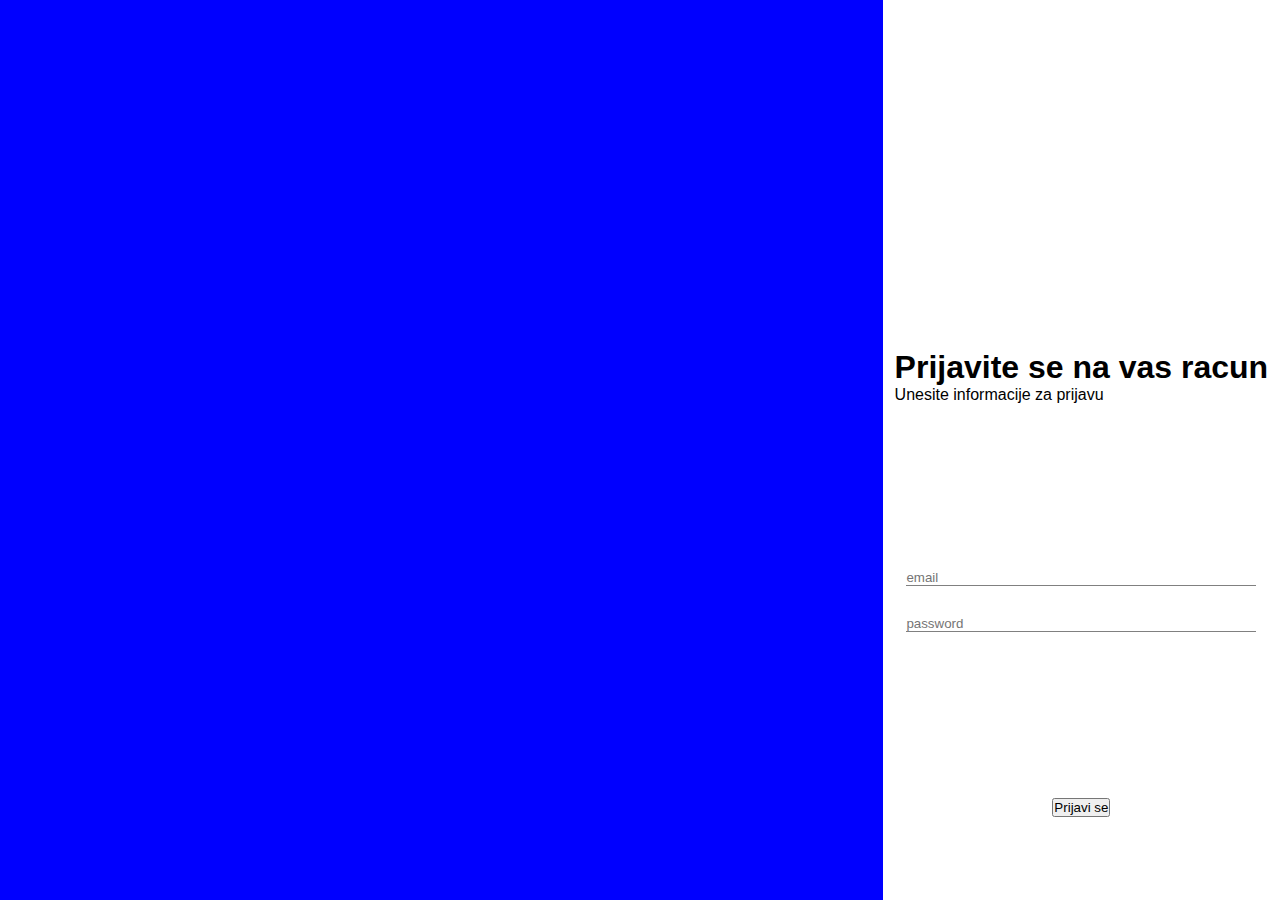
<file: htmls/game.html>
<!DOCTYPE html>
<html lang="en">
<head>
    <meta charset="UTF-8">
    <meta name="viewport" content="width=device-width, initial-scale=1.0">
    <link rel="stylesheet" href="../css/game.css">
    <title>Document</title>
</head>
<body>
    <h1>Quiz <span>BiH</span></h1>
    <div class="header">
        <div class="bodovi">
            <img src="../slike/trophy.svg" alt="Bodovi"> Bodovi: 0
        </div>
        <div class="najbolji-rezultat">
            <img src="../slike/ri_medal-line.svg" alt="Najbolji rezultat"> Najbolji rezultat: 200
        </div>
        <div class="streak">
            <img src="../slike/material-symbols_star-outline-rounded.svg" alt="Streak"> Streak: 2
        </div>
        <div class="timer">
            <img src="../slike/tabler_clock.svg" alt="Timer"> 30 s
        </div>
    </div>
    <div class="container">
      <div class="question-box">
        <span>Pitanje 1 od 20</span>
        <a href="../htmls/quiz-end.html" class="button">Završi kviz</a>
      </div>
      <p class="text-content">
      </p>
      <div class="linija"></div>
      <div class="options">
        <button class="option-btn"><span>A</span> </button>
        <button class="option-btn"><span>B</span> </button>
        <button class="option-btn"><span>C</span> </button>
        <button class="option-btn"><span>D</span> </button>
      </div>
    </div>
    <script src="../js/questions.js"> </script>
</body>
</html>
</file>
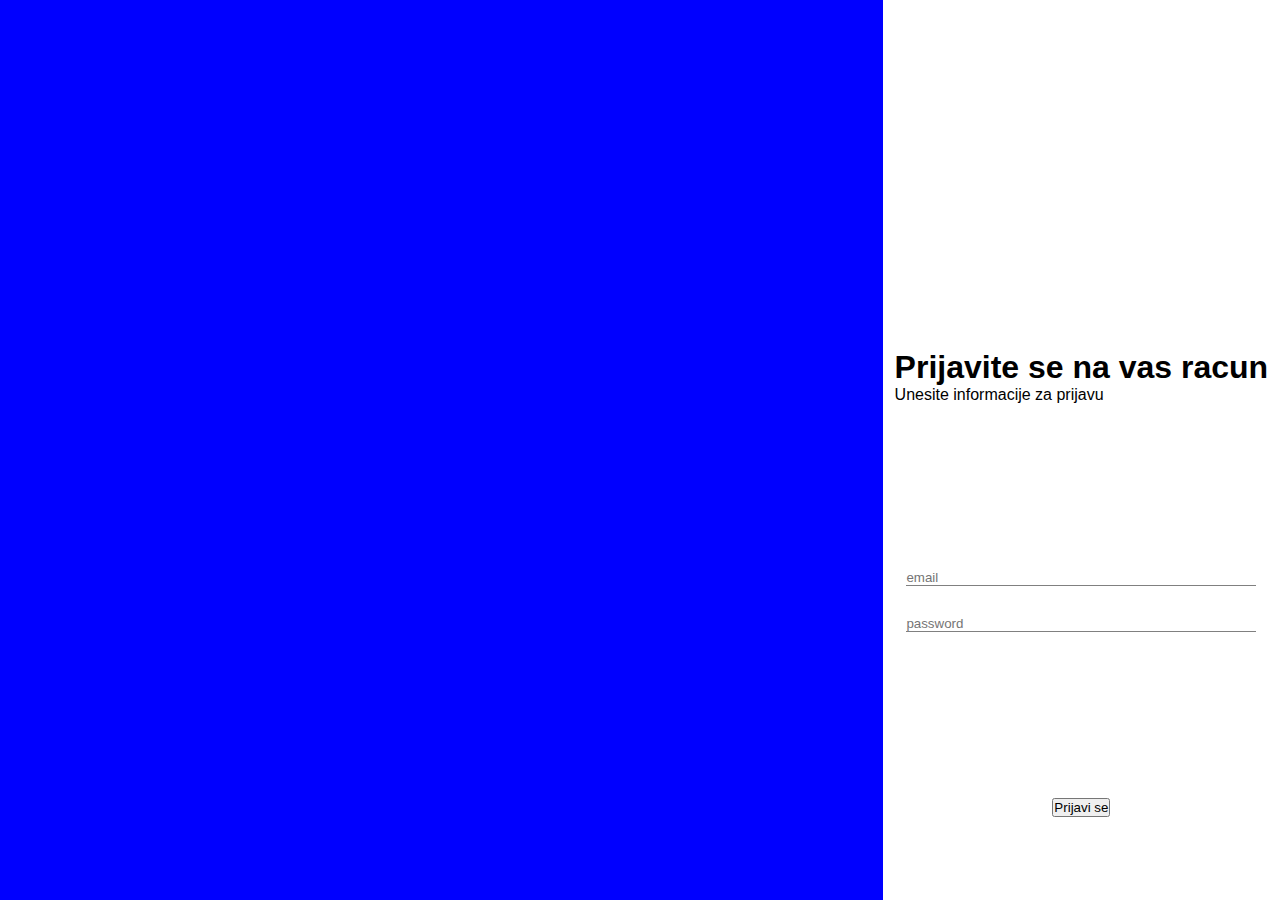
<file: htmls/login.html>
<!DOCTYPE html>
<html lang="en">
<head>
    <meta charset="UTF-8">
    <meta name="viewport" content="width=device-width, initial-scale=1.0">
    <title>Log in</title>
    <link rel="stylesheet" href="../css/login.css">
</head>
<body>
    <section id="login-section">
        <div class="login-container">
            <div class="login-img"></div>
            <div class="login-form">
                <div class="logo"></div>
                <div>
                    <h1 class="login-heading">Prijavite se na vas racun</h1>
                <p class="paragraph">Unesite informacije za prijavu</p>
                </div>
                <form action="">
                    <input type="email" placeholder="email">
                    <input type="password" placeholder="password">
                </form>
                <button class="login-button">Prijavi se</button>
            </div>
        </div>
    </section>
</body>
</html>
</file>
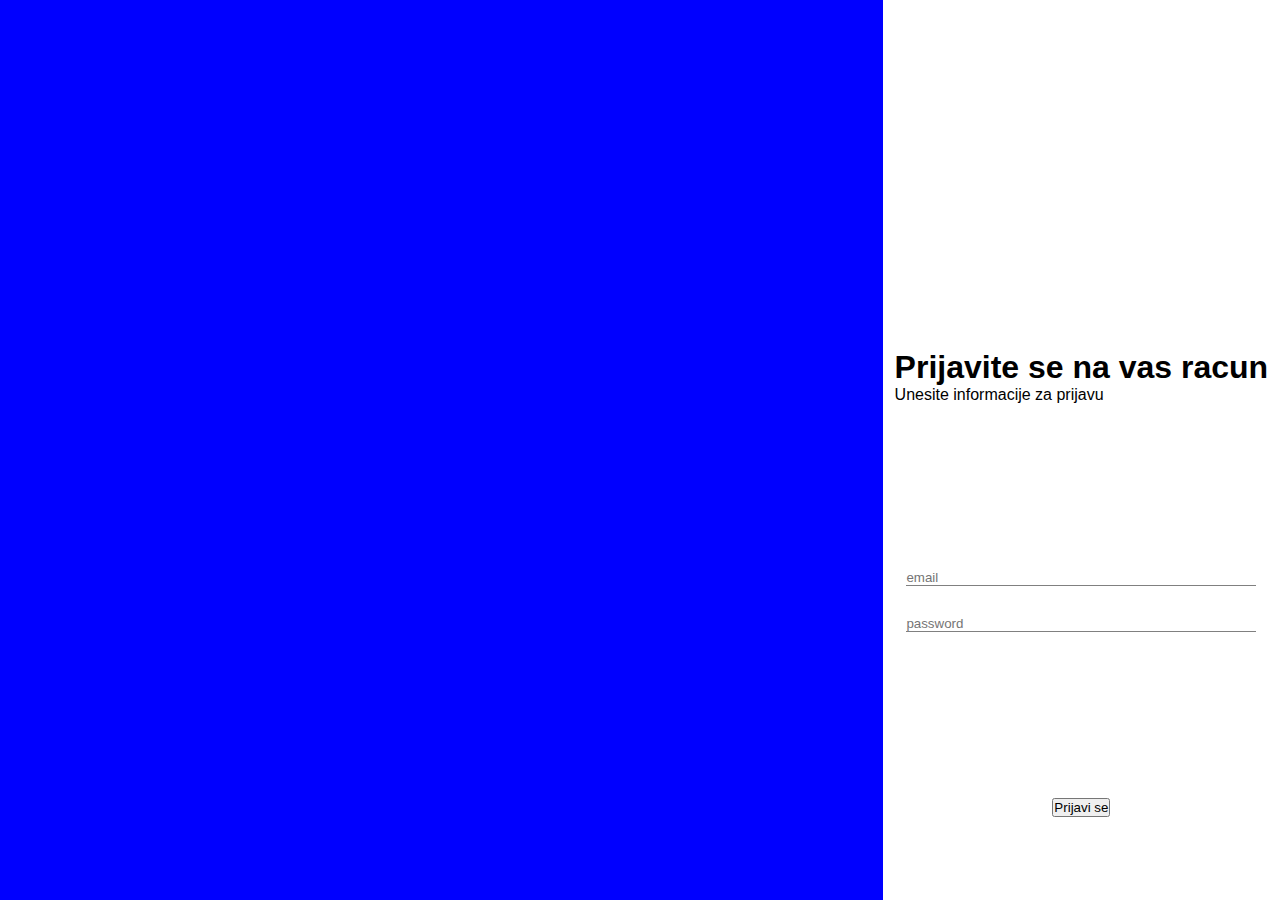
<file: htmls/quiz-end.html>
<!DOCTYPE html>
<html lang="bs">
<head>
  <meta charset="UTF-8">
  <meta name="viewport" content="width=device-width, initial-scale=1.0">
  <title>Završni kviz - Quiz BiH</title>
  <link rel="stylesheet" href="../css/quiz-end.css">
  <link href="https://fonts.googleapis.com/css2?family=Inter:wght@400;600;700&display=swap" rel="stylesheet">
</head>
<body>
  <div class="overlay">
    <div class="result-box">
      <div class="logo">Quiz <span>BiH</span></div>
      <h2>Čestitamo na završenom kvizu !!</h2>
      <p>U prilogu pogledajte svoju statistiku :</p>

      <div class="stats">
        <div class="points">Osvojili ste: <strong id="player-points">0 bodova</strong> 🧠</div>
        <div class="place">Leaderboard: <strong id="player-place">#N/A</strong> 🥇</div>
      </div>

      <div class="actions">
        <button class="close-btn" onclick="window.location.href='../index.html'">Zatvori</button>
        <button class="leaderboard-btn" onclick="window.location.href='../index.html#leaderboard'">Leaderboard</button>
      </div>
    </div>
  </div>
  <script src="../js/showScore.js"></script>
</body>
</html>
</file>
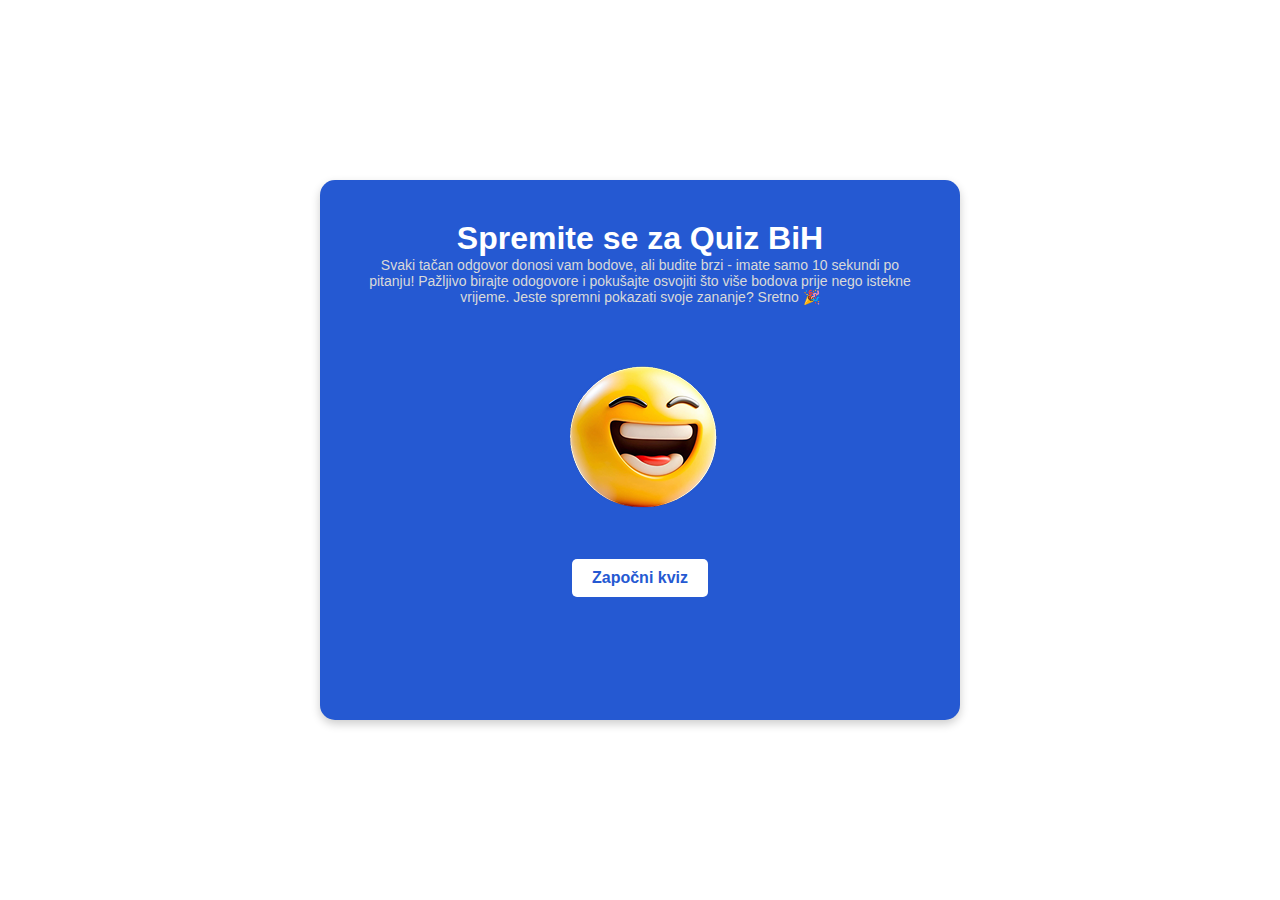
<file: htmls/quiz-start.html>
<!DOCTYPE html>
<html lang="en">
  <head>
    <meta charset="UTF-8" />
    <meta name="viewport" content="width=device-width, initial-scale=1.0" />
    <link rel="stylesheet" href="../css/quiz-start.css" />
    <title>Document</title>
  </head>
  <body>
    <div class="container">
      <h1>Spremite se za Quiz BiH</h1>
      <p>
        Svaki tačan odgovor donosi vam bodove, ali budite brzi - imate samo 10
        sekundi po pitanju! Pažljivo birajte odogovore i pokušajte osvojiti što
        više bodova prije nego istekne vrijeme. Jeste spremni pokazati svoje
        zananje? Sretno 🎉
      </p>
      <div class="image-content">
        <img src="../slike/popup1.png" alt="" />
      </div>
      <a href="../htmls/game.html" class="btn">Započni kviz</a>
    </div>
  </body>
</html>
</file>
<file: css/game.css>
*{
  margin: 0;
  padding: 0;
  box-sizing: border-box;
  font-family: 'Steradian TRIAL', sans-serif;
}
body {
    margin: 0;
    font-family: 'Steradian TRIAL', Arial, sans-serif;
    text-align: center;
    background-color: #f8f9fa;
  }
  
  h1 {
    font-size: 32px;
    color: #000;
    margin-top: 20px;
  }
  
  h1 span {
    color: #2559d2;
  }
  
  .header {
    display: flex;
    justify-content: center;
    gap: 15px;
    padding: 10px;
    border-radius: 8px;
    margin-bottom: 15px;
  }
  
  .header div {
      display: flex;
      align-items: center; 
      gap: 8px; 
      padding: 10px 15px;
      border-radius: 5px;
      font-weight: bold;
  }
  
  .header img {
      width: 20px; 
      height: 20px;
  }
  
  .bodovi{
      background-color: #f8f9fa;
      color: #2559d2;
  }
  
  .najbolji-rezultat{
      background-color: #f8f9fa;
      color: #FBBC05;
  }
  
  .streak{
      background-color: #f8f9fa;
      color: #EA4335;
  }
  
  .timer{
      background-color: #f8f9fa;
      color: #9747FF;
  }
  
  .container {
    width: 50%;
    margin: 0 auto;
    background: white;
    padding: 0;
    border-radius: 10px;
    box-shadow: 0px 4px 10px rgba(0, 0, 0, 0.1);
    border: 2px solid #2559d2;
    overflow: hidden;
  }
  
  .question-box {
    background-color: #2559d2;
    color: white;
    padding: 15px;
    font-size: 18px;
    display: flex;
    justify-content: center;
    align-items: center;
    width: 100%;
    height: 50px;
    position: relative;
  }
  
  .question-box span {
    text-align: center;
    color: #d9d9d9;
  }
  
  
  .button{
      background-color: white;
      color: #2559d2;
      border: none;
      padding: 5px 10px;
      border-radius: 5px;
      cursor: pointer;
      position: absolute;
      right: 50px;
      text-decoration: none;
  }
  
  .text-content {
    font-size: 16px;
    padding: 15px;
  }
  
  .linija {
    width: 35%;
    height: 2px;
    background: linear-gradient(to right, #2559d2 70%, #d9d9d9 30%);
    margin: 10px auto;
  }
  
  .options {
    display: flex;
    flex-direction: column;
    gap: 10px;
    margin-top: 25px;
    margin-bottom: 30px;
    padding: 20px;
  }
  
  .option-btn {
    width: 100%;
    padding: 10px;
    font-size: 18px;
    border: 1px solid #d9d9d9;
    border-radius: 5px;
    background-color: white;
    color: black;
    cursor: pointer;
    display: flex;
    align-items: center;
    gap: 10px;
  }
  
  .option-btn span {
    background-color: #f8f9fa;
    padding: 5px 10px;
    border-radius: 50%;
    font-weight: bold;
  }
  
  .option-btn:hover {
    background-color: #f1f1f1;
  }
  a {
    color: inherit;
    text-decoration: none; 
  }
  a:visited {
    color: inherit;
  }
  button{
    height: 40px;
    width: auto;
  }
</file>
<file: css/login.css>
*{
    margin: 0;
    padding: 0;
    box-sizing: border-box;
    font-family: 'Steradian TRIAL', sans-serif;
}

.login-container {
    display: flex;
    width: 100vw;
    height: 100vh;
    overflow: hidden;
}
.login-img{
    height: 100vh;
    width: 100vw;
    background-color: blue;

}
.login-form{
    width: 45vw;
    display: flex;
    flex-direction: column;
    align-items: center;
    justify-content: space-around;
}
form {
    display: flex;
    flex-direction:column;
    gap: 30px;
}
input {
    border: 0px;
    border-bottom: 1px solid gray;
    width: 350px;
}
.logo{
    height: 100px;
    width: auto;
    background-size: contain;
    background-image: url('../images/logo.png');
    background-repeat: no-repeat;
}
</file>
<file: css/quiz-end.css>
.overlay {
  position: fixed;
  top: 0;
  left: 0;
  width: 100vw;
  height: 100vh;
  background: rgba(0, 0, 0, 0.35);
  display: flex;
  justify-content: center;
  align-items: center;
  z-index: 1000;
  backdrop-filter: blur(5px);
}

.result-box {
  background: #fff;
  border-radius: 16px;
  padding: 36px 42px;
  max-width: 380px;
  width: 90%;
  text-align: center;
  font-family: 'Segoe UI', sans-serif;
  box-shadow: 0 4px 20px rgba(0, 0, 0, 0.1);
}

.result-box .logo {
  font-weight: 600;
  font-size: 15px;
  color: #111;
  margin-bottom: 8px;
}

.result-box .logo span {
  color: #2962ff;
}

.result-box h2 {
  font-size: 18px;
  font-weight: 700;
  color: #111;
  margin-bottom: 10px;
}

.result-box p {
  font-size: 12px;
  color: #666;
  margin-bottom: 22px;
}

.result-box .stats {
  text-align: left;
  font-size: 13px;
  color: #333;
  margin-bottom: 26px;
  line-height: 1.6;
}

.result-box .stats strong {
  font-weight: 700;
  color: #111;
}

.result-box .actions {
  display: flex;
  justify-content: space-between;
  gap: 10px;
}

.result-box .close-btn,
.result-box .leaderboard-btn {
  flex: 1;
  padding: 10px 0;
  font-size: 13px;
  border-radius: 6px;
  cursor: pointer;
  border: 1px solid #e0e0e0;
  background: white;
  color: #333;
  transition: 0.2s ease;
}

.result-box .leaderboard-btn {
  background: #2962ff;
  color: white;
  border: none;
}

.result-box .close-btn:hover {
  background: #f2f2f2;
}

.result-box .leaderboard-btn:hover {
  background: #0039cb;
}
</file>
<file: css/quiz-start.css>
*{
  margin: 0;
  padding: 0;
  box-sizing: border-box;
  font-family: 'Steradian TRIAL', sans-serif;
}
body {
    display: flex;
    justify-content: center;
    align-items: center;
    height: 100vh;
    background-color: #ffffff;
    margin: 0;
  }
  
  .container {
    width: 50%;
    height: 60%;
    background-color: #2559d2;
    padding: 40px;
    border-radius: 15px;
    text-align: center;
    color: white;
    box-shadow: 0 4px 10px rgba(0, 0, 0, 0.2);
  }
  
  h2 {
    margin-bottom: 10px;
  }
  
  
  p {
    font-size: 14px;
    margin-bottom: 20px;
    color: #d9d9d9;
  }
  
  
  .image-container {
    display: flex;
    justify-content: center;
    align-items: center;
    margin-bottom: 15px;
  }
  
  .image-container img {
    width: 120px;
    height: 120px;
  }
  
  
  .btn {
    display: inline-block;
    padding: 10px 20px;
    background-color: white;
    color: #2559d2;
    font-weight: bold;
    text-decoration: none;
    border-radius: 5px;
  }
  a {
    color: inherit;
    text-decoration: none; 
  }
  a:visited {
    color: inherit;
  }
</file>
